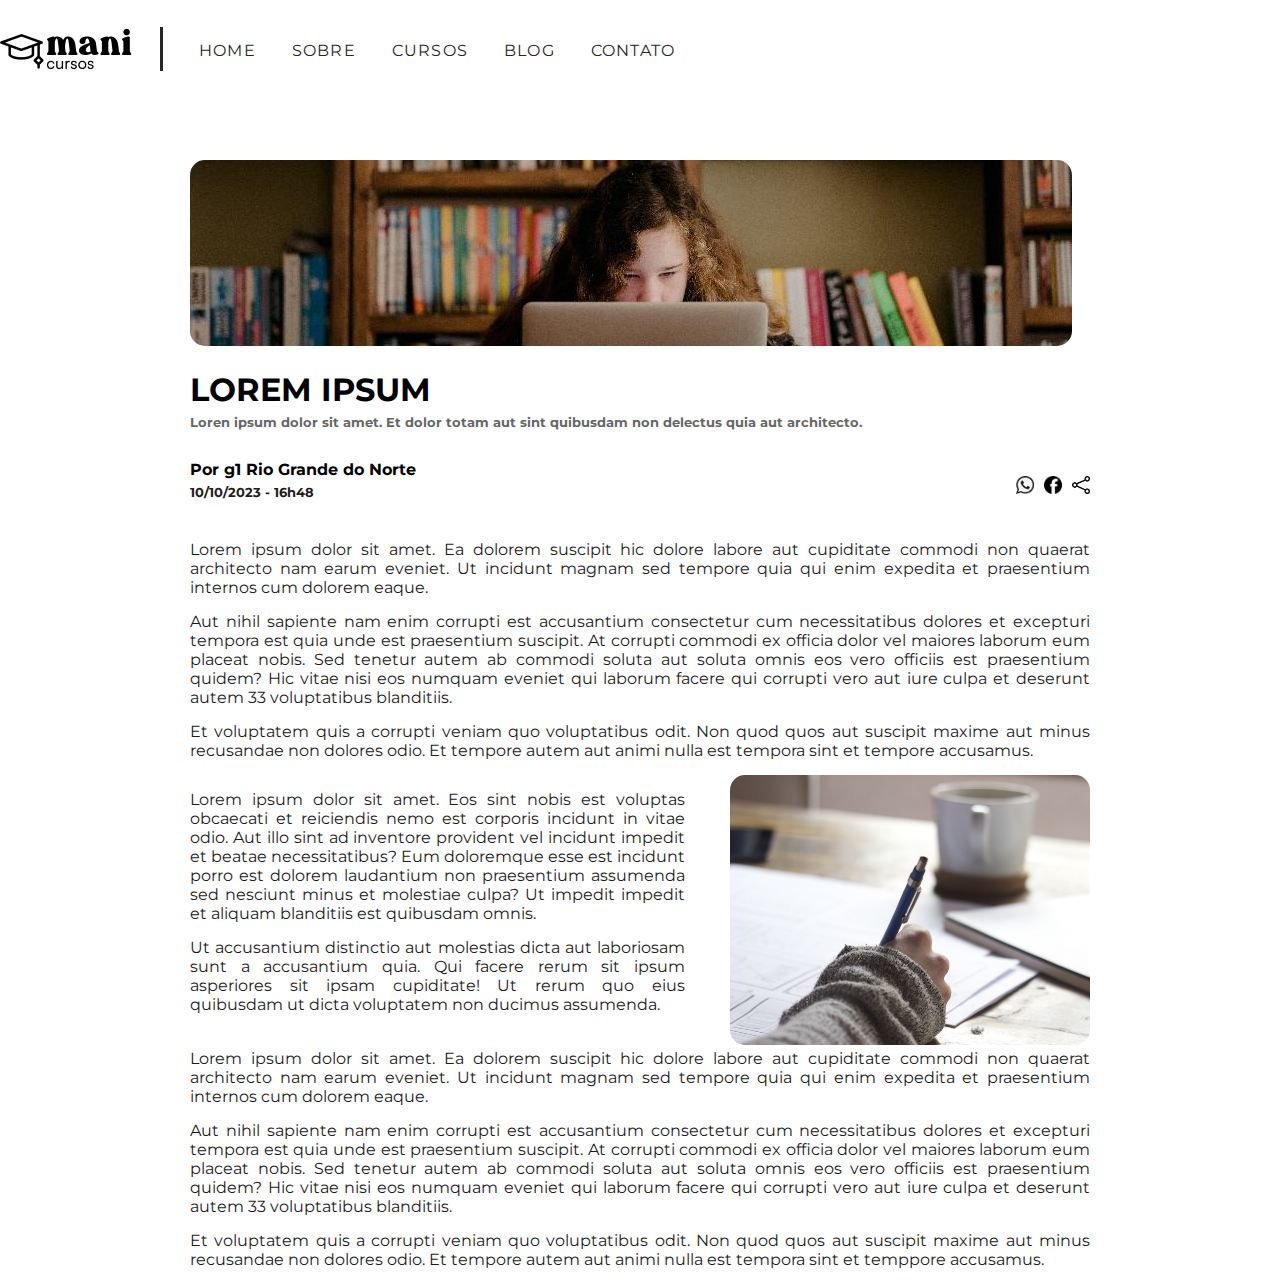
<file: PS_Front_EJECT_24.1-soraya-araujo/blogPostInd.html>
<!DOCTYPE html>
<html lang="en">

<head>
    <meta charset="UTF-8">
    <title>Document</title>
    <link rel="stylesheet" href="css/navbar.css">
    <link rel="stylesheet" href="css/blogPostInd.css">
    <link rel="stylesheet" href="css/responsivo.css">
    <link rel="preconnect" href="https://fonts.googleapis.com">
    <link rel="preconnect" href="https://fonts.gstatic.com" crossorigin>
    <link
        href="https://fonts.googleapis.com/css2?family=DM+Sans:ital,opsz,wght@0,9..40,100..1000;1,9..40,100..1000&family=Montserrat:wght@400;500;700;800&display=swap"
        rel="stylesheet">
    <link rel="preconnect" href="https://fonts.googleapis.com">
    <link rel="preconnect" href="https://fonts.gstatic.com" crossorigin>
    <link href="https://fonts.googleapis.com/css2?family=Montserrat:ital,wght@0,100..900;1,100..900&display=swap"
        rel="stylesheet">

</head>

<body>
    <div id="wrapper">
        <header class="navbar">
            <div class="navbar-esquerda">
                <a href="" class="logo-mani-cursos"><img src="imagens/mani logopsd cópia 2 (1).png"
                        alt="botão-logo-mani-cursos"></a>
                <img class="linha-divisoria" src="imagens/Line 2.svg" alt="linha-divisoria">
            </div>
            <div class="navbar-direita">
                <div class="ancoras-navbar">
                    <a href="" class="ancora-navbar">HOME</a>
                    <a href="" class="ancora-navbar">SOBRE</a>
                    <a href="" class="ancora-navbar">CURSOS</a>
                    <a href="" class="ancora-navbar">BLOG</a>
                    <a href="" class="ancora-navbar">CONTATO</a>
                </div>
            </div>
        </header>

        <main class="home" id="home">
            <div class="informacoes">
                <img src="imagens/not1.jpg" alt="garota sentada de frente ao pc" class="bordaRedonda" id="img1">
                <h1 class="titulo">LOREM IPSUM</h1>
                <h5> Loren ipsum dolor sit amet. Et dolor totam aut sint quibusdam non delectus quia aut architecto.
                </h5>

                <div class="logo">
                    <div class="contener">
                        <h4 id="titulo3">Por g1 Rio Grande do Norte </h4>
                        <h4 id="titulo4"> 10/10/2023 - 16h48 </h4>
                    </div>

                    <img src="imagens/Logo-Whatsap.jpeg" alt="logo Logo-Whatsap" class="lg">
                    <img src="imagens/facebook-logo.jpg" alt="logo Logo-facebook" class="lg">
                    <img src="imagens/logo_PNG49.png" alt="logo Logo-compartilhar" class="lg">
                </div>

                <div class="paragrafos">
                    <div>
                        <p>Lorem ipsum dolor sit amet. Ea dolorem suscipit hic dolore labore aut cupiditate commodi non
                            quaerat architecto nam earum eveniet. Ut incidunt magnam sed tempore quia qui enim expedita et
                            praesentium internos cum dolorem eaque.
                        </p>
                        <p>Aut nihil sapiente nam enim corrupti est accusantium consectetur cum necessitatibus dolores et
                            excepturi tempora est quia unde est praesentium suscipit. At corrupti commodi ex officia dolor
                            vel maiores laborum eum placeat nobis. Sed tenetur
                            autem ab commodi soluta aut soluta omnis eos vero officiis est praesentium quidem? Hic vitae
                            nisi eos numquam eveniet
                            qui laborum facere qui corrupti vero aut iure culpa et deserunt autem 33 voluptatibus
                            blanditiis.
                        </p>
                        <p>Et voluptatem quis a corrupti veniam quo voluptatibus odit. Non quod quos aut suscipit maxime aut
                            minus recusandae non dolores odio. Et tempore autem aut animi nulla est tempora sint et tempore
                            accusamus.
                        </p>
                    </div>

                    <div class="imagem">
                        <div class="texto">
                            <p>Lorem ipsum dolor sit amet. Eos sint nobis est voluptas obcaecati et reiciendis nemo est
                                corporis incidunt in vitae odio. Aut illo sint ad inventore provident vel incidunt
                                impedit et beatae necessitatibus? Eum doloremque esse est incidunt porro est dolorem
                                laudantium non praesentium assumenda sed nesciunt minus et molestiae culpa? Ut impedit
                                impedit et aliquam blanditiis est quibusdam omnis.
                            </p>

                            <p>
                                Ut accusantium distinctio aut molestias dicta aut laboriosam sunt a accusantium quia.
                                Qui facere rerum sit ipsum asperiores sit ipsam cupiditate! Ut rerum quo eius quibusdam
                                ut dicta voluptatem non ducimus assumenda.
                            </p>
                        </div>

                        <div class="foto">
                            <img src="imagens/escrita1.jpg" alt="escrita no papel" class="bordaRedonda" id="img2">
                        </div>
                    </div>

                    <div>
                        <p>Lorem ipsum dolor sit amet. Ea dolorem suscipit hic dolore labore aut cupiditate commodi non
                            quaerat architecto nam earum eveniet. Ut incidunt magnam sed tempore quia qui enim expedita et
                            praesentium internos cum dolorem eaque.
                        </p>
                        <p>Aut nihil sapiente nam enim corrupti est accusantium consectetur cum necessitatibus dolores et
                            excepturi tempora est quia unde est praesentium suscipit. At corrupti commodi ex officia dolor
                            vel maiores laborum eum placeat nobis. Sed tenetur autem ab commodi soluta aut soluta omnis eos
                            vero officiis est praesentium quidem? Hic vitae nisi eos numquam eveniet qui laborum facere qui
                            corrupti vero aut iure culpa et deserunt autem 33 voluptatibus blanditiis.
                        </p>
                        <p>Et voluptatem quis a corrupti veniam quo voluptatibus odit. Non quod quos aut suscipit maxime aut
                            minus recusandae non dolores odio. Et tempore autem aut animi nulla est tempora sint et temppore
                            accusamus.
                        </p>
                    </div>
                </div>
            </div>
        </main>
</body>

</html>
</file>
<file: PS_Front_EJECT_24.1-soraya-araujo/css/navbar.css>
* {
    margin: 0;
    padding: 0;
    box-sizing: border-box;
    font-family: "Montserrat", sans-serif;
    font-optical-sizing: auto;
    font-style: normal;
}


 
#wrapper {
    max-width: 1440px;
}

.navbar{
    display: flex;
    column-gap: 20px;
    align-items: center;
    background-color: #FFFFFF;
    height: 100px;
    margin-bottom:60px;
}



.linha-divisoria{
    margin-left: 20px;
}

.logo-mani-cursos{
    background-color: #FFFFFF;
    cursor: pointer;
    border: none;
}


.ancora-navbar {
    padding: 8px 16px;
    cursor: pointer;
    border: none;
    font-family: Montserrat;
    letter-spacing: 0.075em;
    text-decoration: none;
    color: #262626; 
}
</file>
<file: PS_Front_EJECT_24.1-soraya-araujo/css/blogPostInd.css>
.home{
    width: 900px; 
    margin: 0 auto;    
}

.logo {
    display: flex; 
    align-items: center;
    margin-bottom: 30px;
}

.contener {
    flex: 1;
    height: 50px; 

}

.lg{
    width: 18px;
    height: 18px;
    margin-left: 10px;
}

.paragrafos {
    width: 100%;
    display: flex;
    flex-direction: column;
}

.imagem {
    width: 100%;
    display: flex;
    justify-content: space-between;
    flex-wrap: wrap;
    align-items: center; 
}

.texto{
    width: 55%;
    text-align: justify; 
    margin-bottom: 15px;
    margin-top: 10px;
}

.foto {
    width: 40%;
}

.bordaRedonda{
    border-radius: 15px;
}

.informacoes h1{
    font-family:  Montserrat;
    font-weight: bold;
    margin-top: 20px;  
    margin-bottom: 5px;
}

#titulo3{
    font-family: Montserrat;
    font-weight: bold; 
   
}

#titulo4{
    font-family: Montserrat;
    font-size: 13px; 
    color: #1c1c1c;
    margin-bottom: 40px;
     
}

h5{
    margin-top: 5px;
    margin-bottom: 30px;
    font-family: Montserrat;
    color: #666;
}

h4{
    margin-bottom: 5px;
}

p{
text-align: justify;
font-family: Montserrat;
color: #1c1c1c;
margin-bottom: 15px;
}

p{
    max-width: 100%;
    height: auto;
}


#img1 {
    flex: 1;
    max-width: 100%;
    height: auto;
}

#img2 {
    width: 100%;
    height: 270px;
    object-fit: cover;
}

.lg {
    align-items: flex-start;
}
</file>
<file: PS_Front_EJECT_24.1-soraya-araujo/css/responsivo.css>
@media screen and (max-width: 768px) {
    .home {
        width: 100%;
    }

    .imagem {
        width: 100%;
        display: flex;
        flex-direction: column;
    }

    .texto {
        width: 100%;
    }

    .foto{
        width: 100%;
    }
}
</file>
